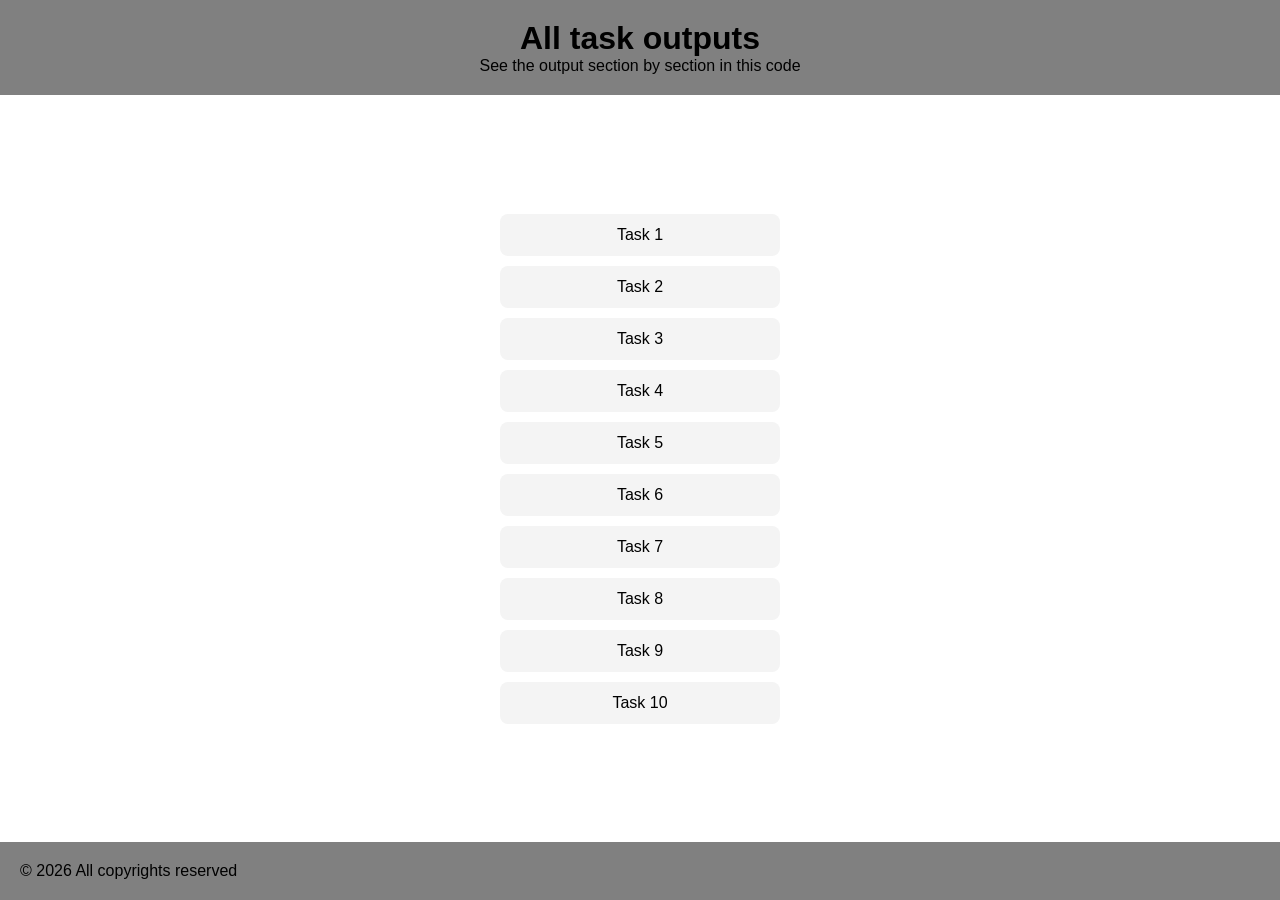
<file: index.html>
<!DOCTYPE html>
<html lang="en">
<head>
    <meta charset="UTF-8">
    <meta name="viewport" content="width=device-width, initial-scale=1.0">
    <link rel="stylesheet" href="styles.css">
    <title>Outputs</title>
</head>
<body>
    <header>
        <h1>All task outputs</h1>
        <p>See the output section by section in this code</p>
    </header>

    <main>
        <ul>
            <li><a href="./Task-1/index.html" target="_blank">Task 1</a></li>
            <li><a href="./Task-2/index.html" target="_blank">Task 2</a></li>
            <li><a href="./Task-3/index.html" target="_blank">Task 3</a></li>
            <li><a href="./Task-4/index.html" target="_blank">Task 4</a></li>
            <li><a href="./Task-5/index.html" target="_blank">Task 5</a></li>
            <li><a href="./Task-6/index.html" target="_blank">Task 6</a></li>
            <li><a href="./Task-7/index.html" target="_blank">Task 7</a></li>
            <li><a href="./Task-8/index.html" target="_blank">Task 8</a></li>
            <li><a href="./Task-9/index.html" target="_blank">Task 9</a></li>
            <li><a href="./Task-10/index.html" target="_blank">Task 10</a></li>
        </ul>
    </main>
    <footer>
        &copy; 2026 All copyrights reserved
    </footer>
    
</body>
</html>
</file>
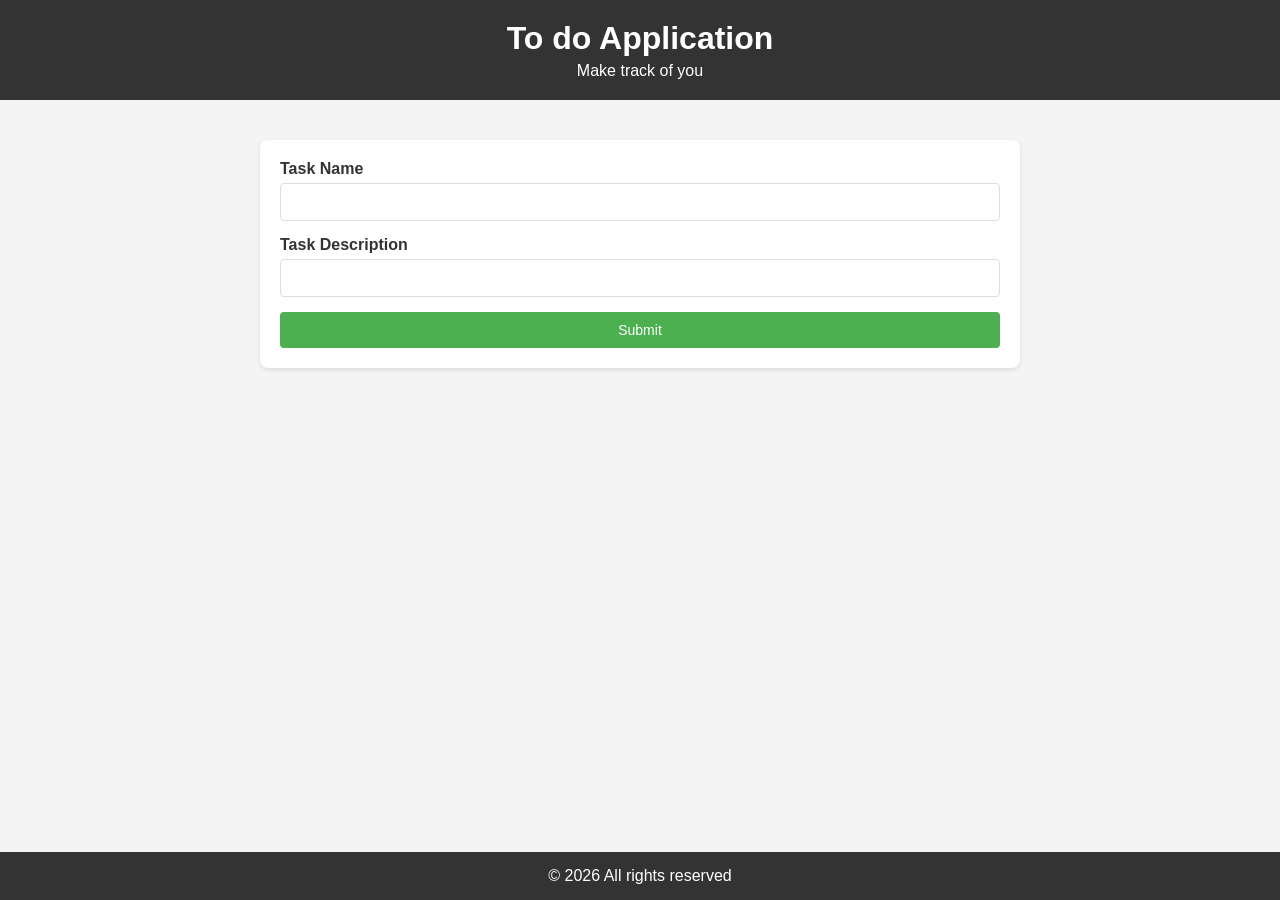
<file: Task-1/index.html>
<!DOCTYPE html>
<html lang="en">

<head>
    <meta charset="UTF-8">
    <meta name="viewport" content="width=device-width, initial-scale=1.0">
    <title>To-Do List Application</title>
    <link rel="stylesheet" href="styles.css">
</head>

<body>
    <header>
        <h1>To do Application</h1>
        <p>Make track of you</p>
    </header>
    <main>
        <form>
            <label for="">Task Name</label>
            <input type="text" id="name"><br>
            <label for="">Task Description</label>
            <input type="text" id="description">
            <button onclick="hello(event)">Submit</button>
        </form>

        <div id="values">
        </div>
    </main>
    <footer>
        &copy; 2026 All rights reserved
    </footer>

    <script src="script.js"></script>
</body>

</html>
</file>
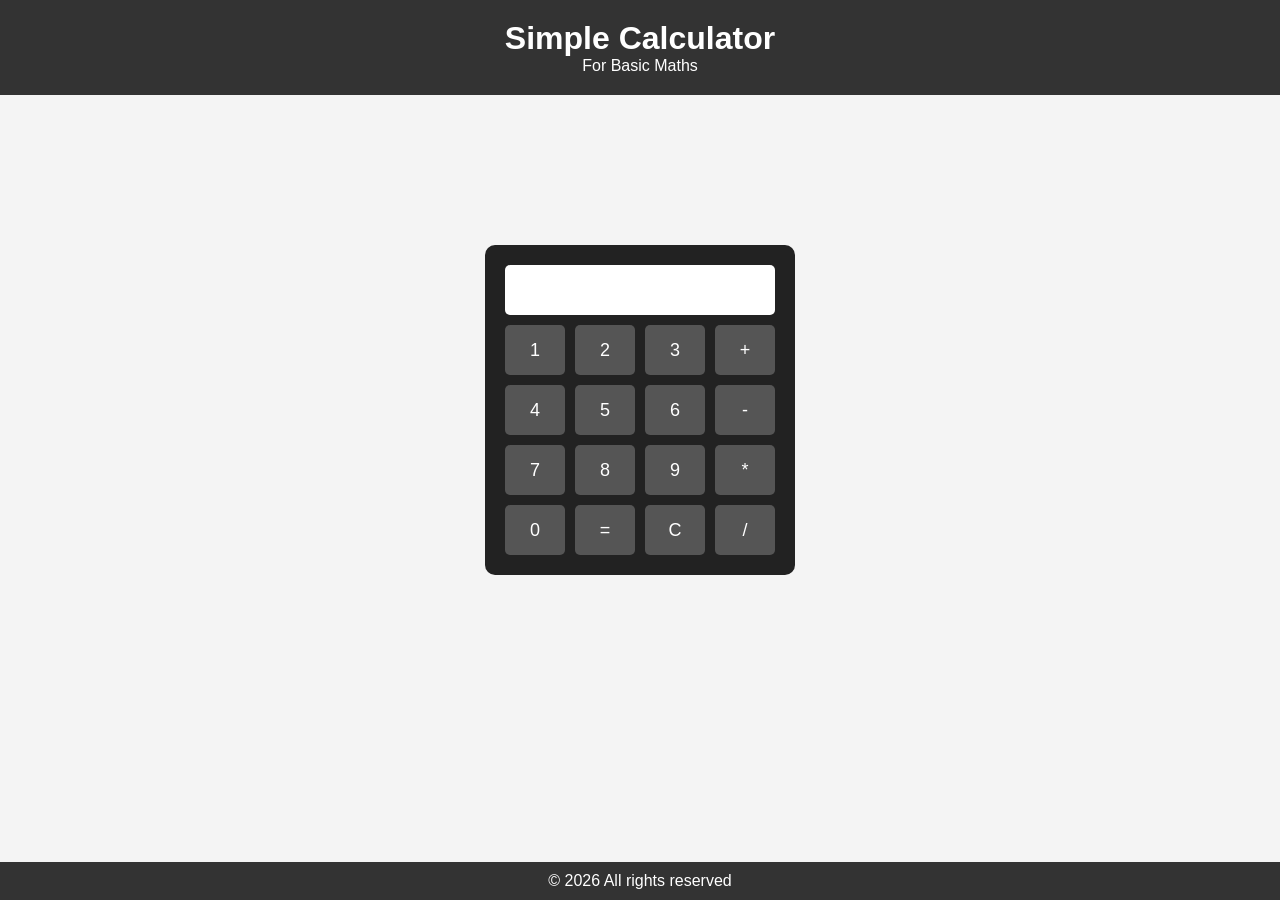
<file: Task-2/index.html>
<!DOCTYPE html>
<html lang="en">

<head>
    <meta charset="UTF-8">
    <meta name="viewport" content="width=device-width, initial-scale=1.0">
    <link rel="stylesheet" href="styles.css">
    <title>Calculator</title>

</head>

<body>
    <header>
        <h1>Simple Calculator</h1>
        <p>For Basic Maths</p>
    </header>

    <main>
        <!--Display-->
        <div class="container">
            <input type="text" id="display" readonly>

            <!-- Buttons -->
            <button onclick="press(1)">1</button>
            <button onclick="press(2)">2</button>
            <button onclick="press(3)">3</button>
            <button onclick="press('+')">+</button>

            <button onclick="press(4)">4</button>
            <button onclick="press(5)">5</button>
            <button onclick="press(6)">6</button>
            <button onclick="press('-')">-</button>

            <button onclick="press(7)">7</button>
            <button onclick="press(8)">8</button>
            <button onclick="press(9)">9</button>
            <button onclick="press('*')">*</button>

            <button onclick="press('0')">0</button>
            <button onclick="calculate()">=</button>
            <button onclick="clearDisplay()">C</button>
            <button onclick="press('/')">/</button>
        </div>


    </main>

    <footer>
        &copy; 2026 All rights reserved
    </footer>
    <script src="./script.js"></script>
</body>

</html>
</file>
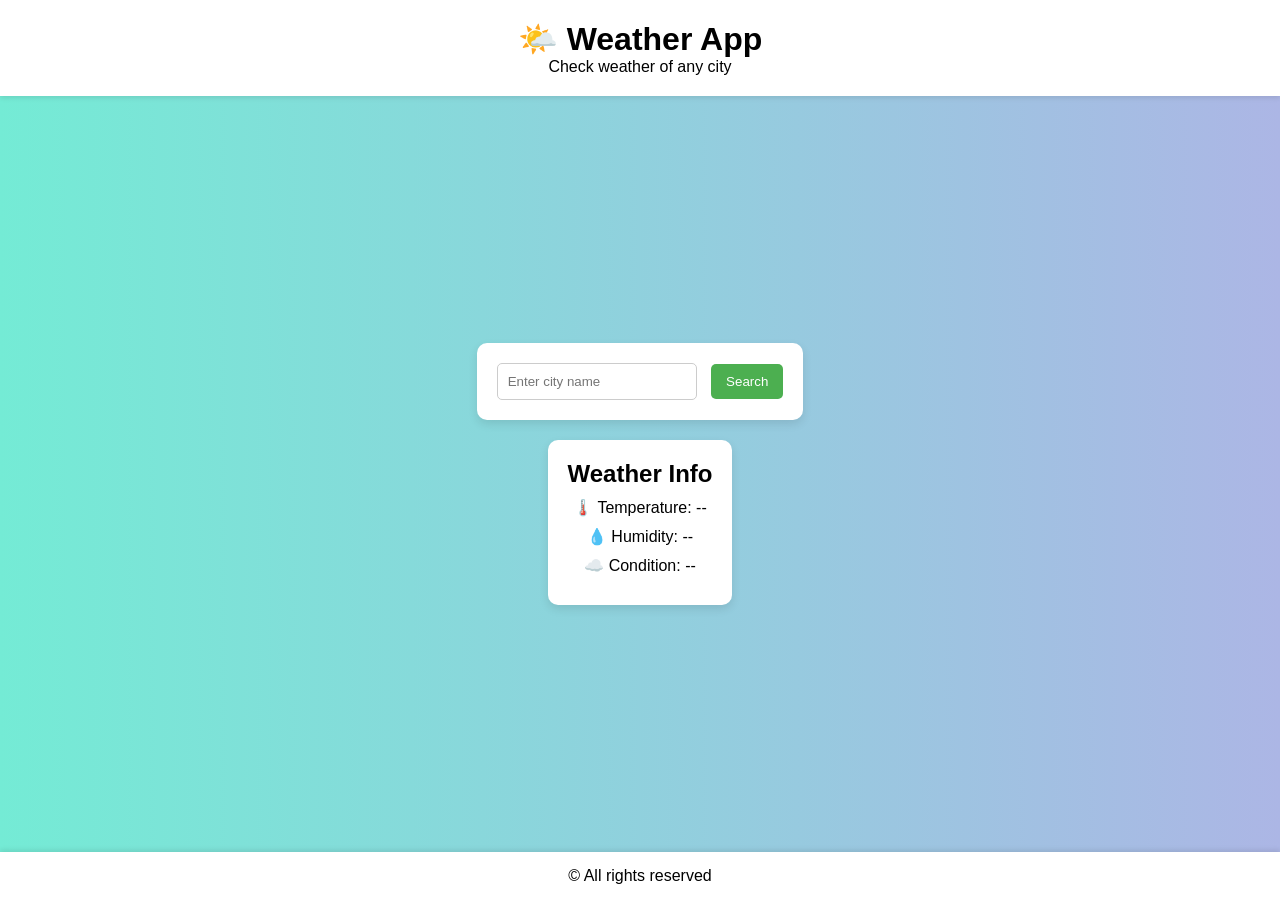
<file: Task-4/index.html>
<!DOCTYPE html>
<html lang="en">
<head>
    <meta charset="UTF-8">
    <meta name="viewport" content="width=device-width, initial-scale=1.0">
    <link rel="stylesheet" href="styles.css">
    <title>Weather App</title>
</head>

<body>

    <header>
        <h1>🌤️ Weather App</h1>
        <p>Check weather of any city</p>
    </header>

    <main>

        <!-- Input Section -->
        <section>
            <input type="text" id="cityInput" placeholder="Enter city name">
            <button id="searchBtn">Search</button>
        </section>

        <!-- Weather Result Section -->
        <section id="weatherResult">
            <h2>Weather Info</h2>
            <p>🌡️ Temperature: <span id="temp">--</span></p>
            <p>💧 Humidity: <span id="humidity">--</span></p>
            <p>☁️ Condition: <span id="condition">--</span></p>
        </section>

    </main>

    <footer>
        <p>&copy; All rights reserved</p>
    </footer>
    <script src="script.js"></script>

</body>
</html>
</file>
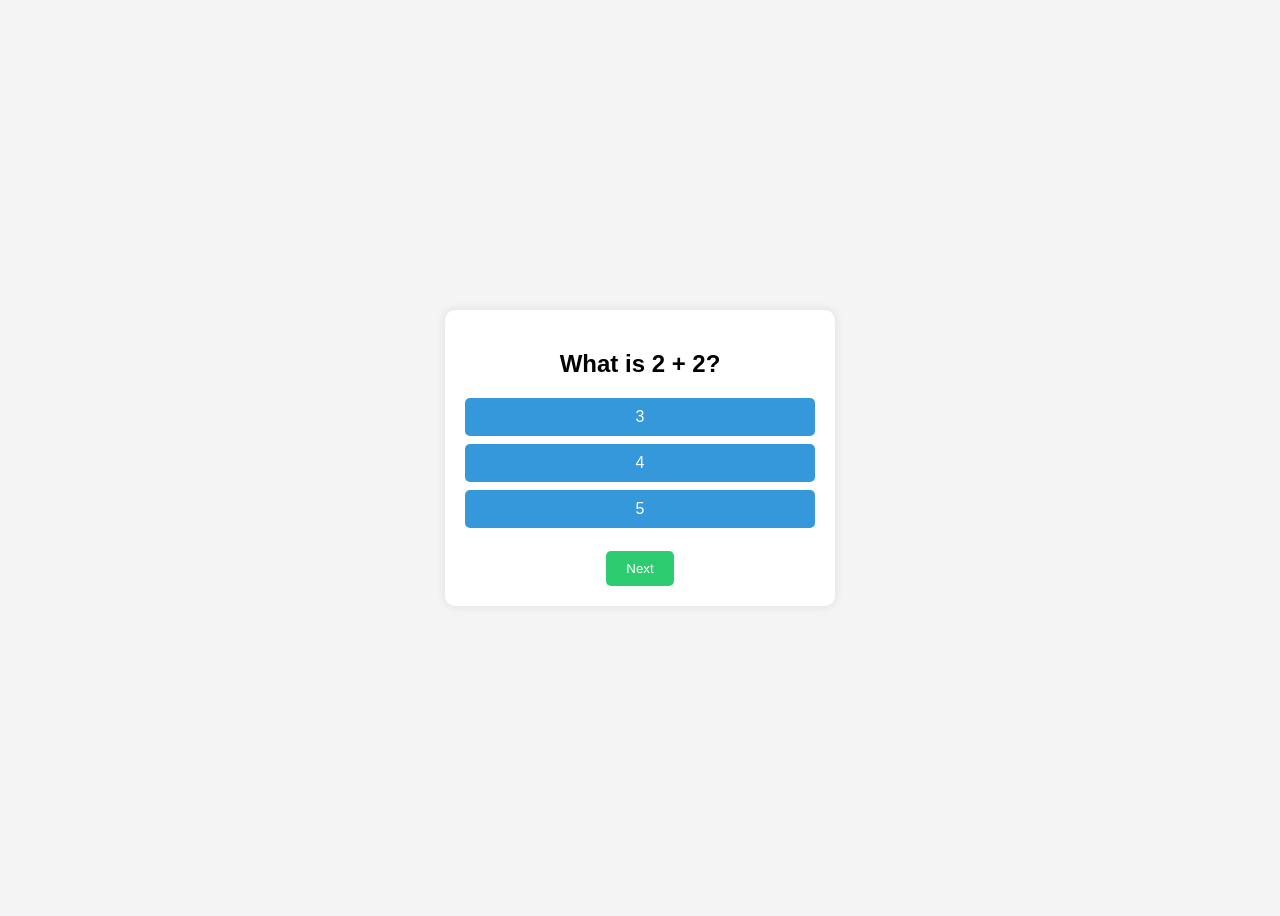
<file: Task-5/index.html>
<!DOCTYPE html>
<html lang="en">
<head>
    <meta charset="UTF-8">
    <link rel="stylesheet" href="styles.css">
    <title>Quiz App</title>
</head>
<body>
    <!-- Quiz Container -->
    <div id="quiz-container">

        <!-- Question -->
        <h2 id="question">Question will appear here</h2>

        <!-- Options -->
        <div id="options">
            <!-- Buttons will come from JS -->
        </div>

        <!-- Next Button -->
        <button id="next-btn">Next</button>

    </div>

    <!--  Result -->
    <div id="result" style="display: none;">
        <h2>Your Score: <span id="score"></span></h2>
    </div>

    <script src="script.js"></script>
</body>
</html>
</file>
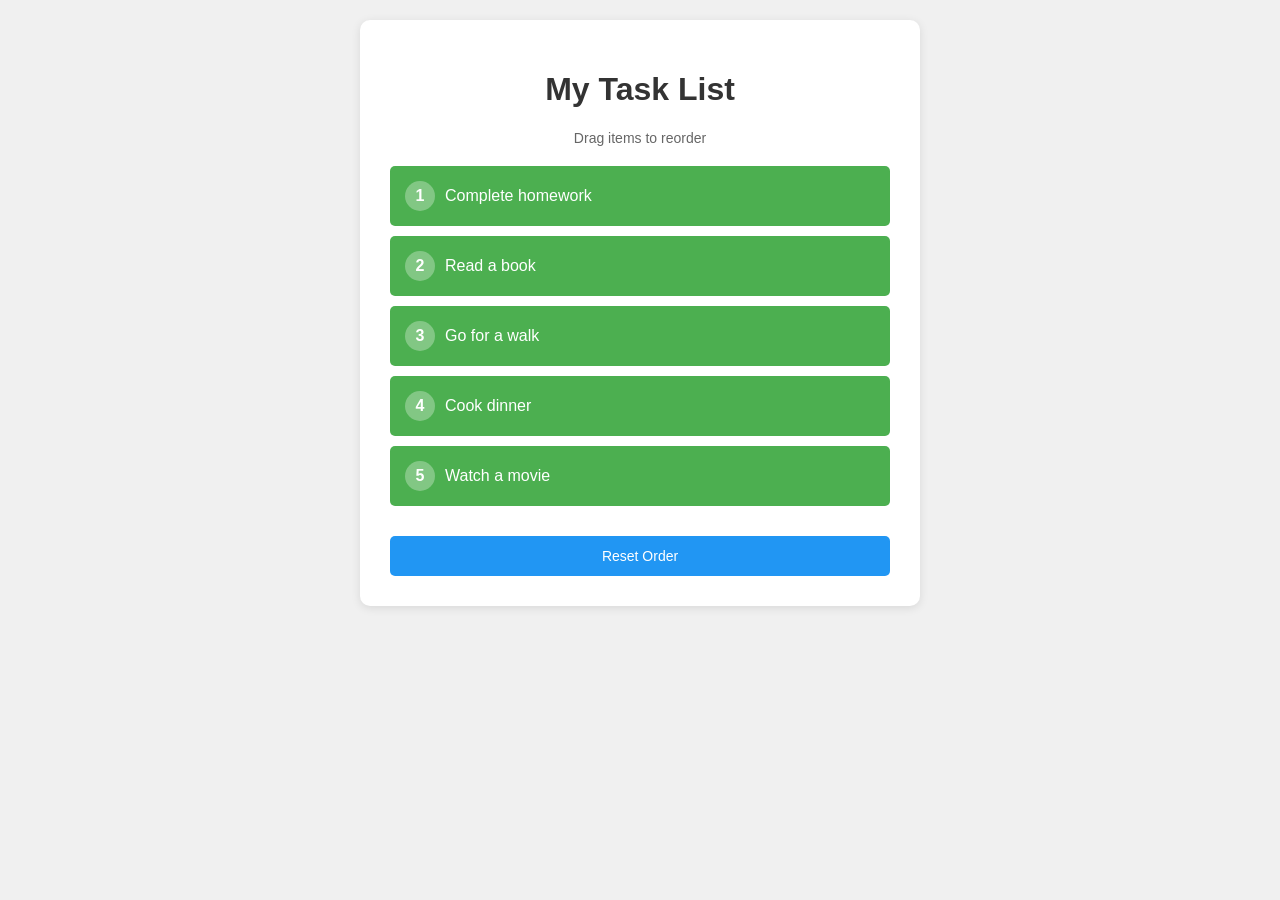
<file: Task-6/index.html>
<!DOCTYPE html>
<html lang="en">
<head>
  <meta charset="UTF-8">
  <meta name="viewport" content="width=device-width, initial-scale=1.0">
  <title>Drag and Drop List</title>
  <link rel="stylesheet" href="styles.css">
</head>
<body>
  <div class="container">
    <h1>My Task List</h1>
    <p class="subtitle">Drag items to reorder</p>
    
    <ul class="list" id="list">
      <li class="list-item" draggable="true">
        <span class="number">1</span>
        <span class="text">Complete homework</span>
      </li>
      <li class="list-item" draggable="true">
        <span class="number">2</span>
        <span class="text">Read a book</span>
      </li>
      <li class="list-item" draggable="true">
        <span class="number">3</span>
        <span class="text">Go for a walk</span>
      </li>
      <li class="list-item" draggable="true">
        <span class="number">4</span>
        <span class="text">Cook dinner</span>
      </li>
      <li class="list-item" draggable="true">
        <span class="number">5</span>
        <span class="text">Watch a movie</span>
      </li>
    </ul>

    <button id="resetBtn">Reset Order</button>
  </div>

  <script src="script.js"></script>
</body>
</html>
</file>
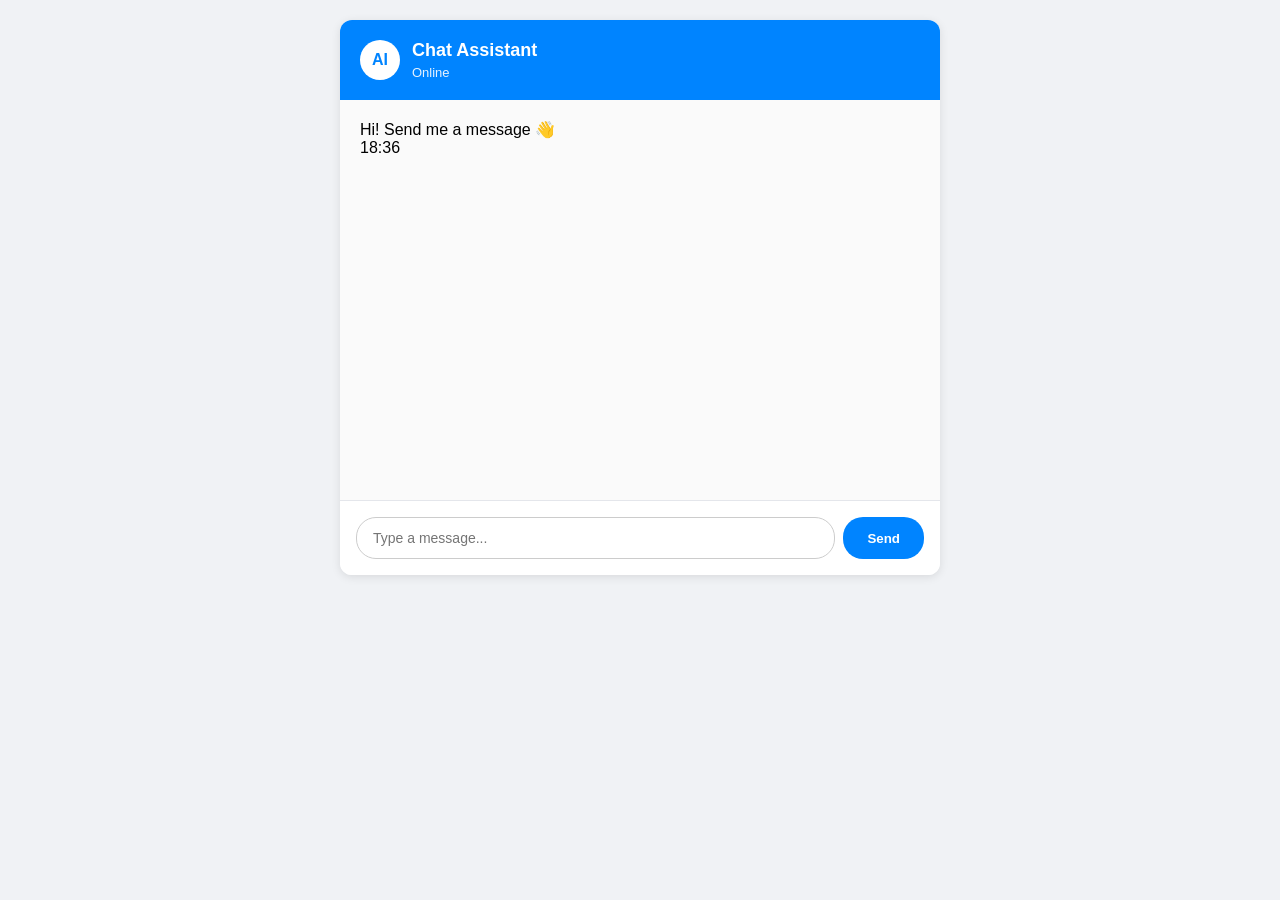
<file: Task-7/index.html>
<!DOCTYPE html>
<html lang="en">
<head>
    <meta charset="UTF-8">
    <meta name="viewport" content="width=device-width, initial-scale=1.0">
    <title>Real-time Chat Simulator</title>
    <link rel="stylesheet" href="styles.css">
</head>
<body>

<div class="chat-container">
    <div class="chat-header">
        <div class="avatar">AI</div>
        <div class="header-info">
            <h3>Chat Assistant</h3>
            <div class="status" id="status">Online</div>
        </div>
    </div>

    <div class="messages" id="messages"></div>

    <div class="chat-input">
        <input type="text" id="messageInput" placeholder="Type a message...">
        <button id="sendBtn">Send</button>
    </div>
</div>

<script src="script.js"></script>
</body>
</html>
</file>
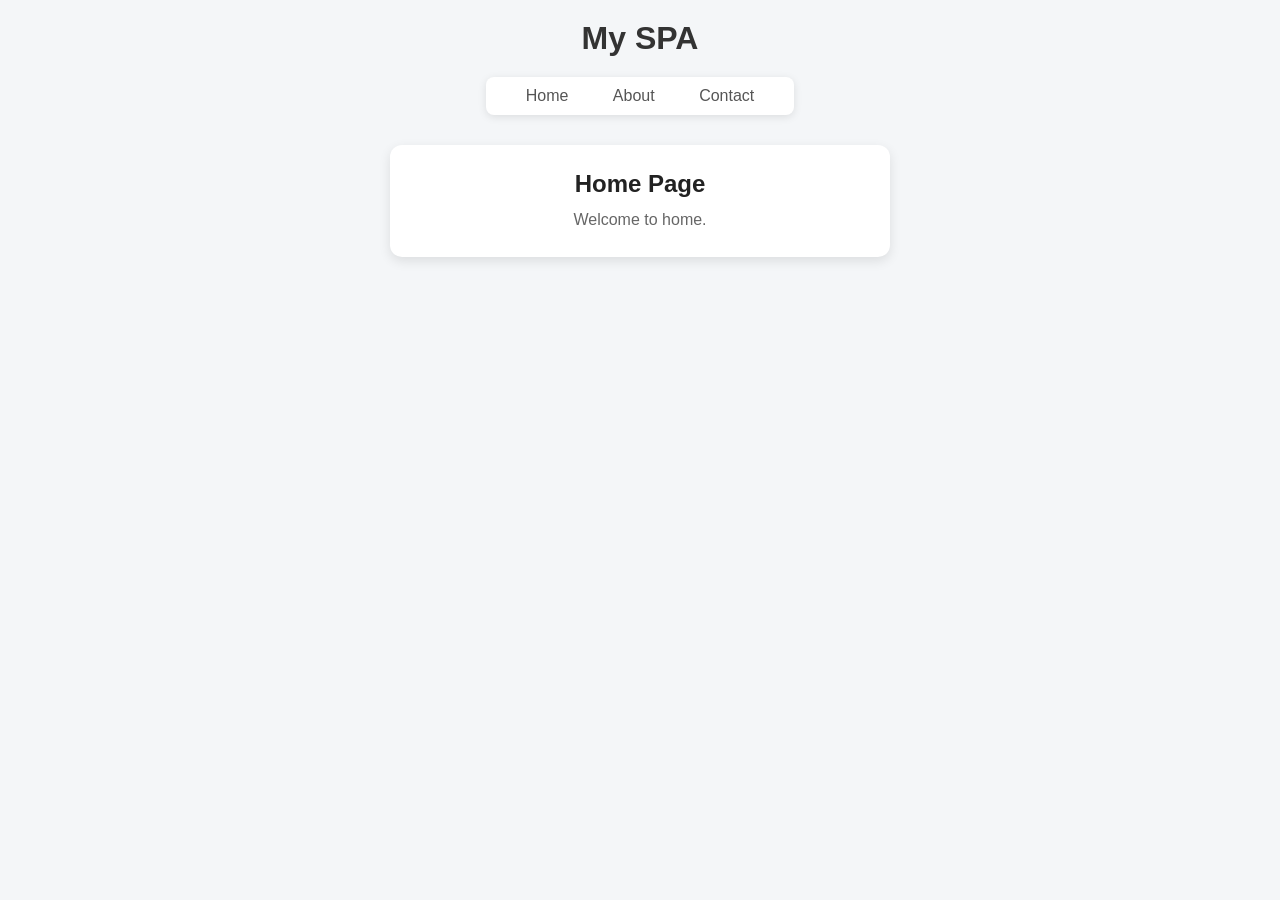
<file: Task-8/index.html>
<!DOCTYPE html>
<html lang="en">
<head>
    <meta charset="UTF-8">
    <meta name="viewport" content="width=device-width, initial-scale=1.0">
    <link rel="stylesheet" href="styles.css">
    <title>Single Page Application</title>

</head>
<body>
    <h1>My SPA</h1>

    <nav>
        <a href="#home">Home</a>
        <a href="#about">About</a>
        <a href="#contact">Contact</a>
    </nav>

    <div id="app"></div>

    <script src="script.js"></script>
    
</body>
</html>
</file>
<file: styles.css>
*{
    font-family: Arial, Helvetica, sans-serif;
    margin: 0;
    padding: 0;
}
header{
    padding: 20px;
    background-color: grey;
    color: black;
    text-align: center;
}
html,body{
    height: 100%;
    display: flex;
    flex-direction: column;
}
main ul {
    list-style: none;
    text-decoration: none;
    width:300px;
}
main ul li {
    margin: 10px;
}
main ul li a {
    display: block;
    text-decoration: none;
    background-color: #f4f4f4;
    padding: 12px;
    border-radius: 8px;
    color: black;
    text-align: center;
}
main{
    flex:1;
    display: flex;
    justify-content: center;
    align-items: center;
}
footer{
    background-color: grey;
    padding: 20px;

}
</file>
<file: Task-1/styles.css>
* {
    margin: 0;
    padding: 0;
    box-sizing: border-box;
}

body {
    font-family: Arial, sans-serif;
    background-color: #f4f4f4;
    min-height: 100vh;
    display: flex;
    flex-direction: column;
}

header {
    background-color: #333;
    color: white;
    padding: 20px;
    text-align: center;
}

header h1 {
    margin-bottom: 5px;
}

main {
    flex: 1;
    max-width: 800px;
    width: 100%;
    margin: 20px auto;
    padding: 20px;
}

form {
    background: white;
    padding: 20px;
    border-radius: 8px;
    box-shadow: 0 2px 4px rgba(0,0,0,0.1);
    margin-bottom: 30px;
}

label {
    display: block;
    margin-bottom: 5px;
    font-weight: bold;
    color: #333;
}

input[type="text"] {
    width: 100%;
    padding: 10px;
    margin-bottom: 15px;
    border: 1px solid #ddd;
    border-radius: 4px;
    font-size: 14px;
}

button {
    padding: 10px 20px;
    border: none;
    border-radius: 4px;
    cursor: pointer;
    font-size: 14px;
}

form button {
    background-color: #4CAF50;
    color: white;
    width: 100%;
}

form button:hover {
    background-color: #45a049;
}

#values {
    display: flex;
    flex-direction: column;
    gap: 15px;
}

.task-item {
    background: white;
    padding: 15px;
    border-radius: 8px;
    box-shadow: 0 2px 4px rgba(0,0,0,0.1);
    display: flex;
    justify-content: space-between;
    align-items: center;
}

.task-content {
    flex: 1;
}

.task-content h3 {
    color: #333;
    margin-bottom: 5px;
}

.task-content p {
    color: #666;
    font-size: 14px;
}

.task-actions {
    display: flex;
    gap: 10px;
}

.btn-update {
    background-color: #2196F3;
    color: white;
}

.btn-update:hover {
    background-color: #0b7dda;
}

.btn-delete {
    background-color: #f44336;
    color: white;
}

.btn-delete:hover {
    background-color: #da190b;
}

footer {
    background-color: #333;
    color: white;
    text-align: center;
    padding: 15px;
    margin-top: auto;
}
</file>
<file: Task-2/styles.css>
/* Reset default spacing */
* {
    margin: 0;
    padding: 0;
    box-sizing: border-box;
}

/* Body styling */
body {
    font-family: Arial, sans-serif;
    background-color: #f4f4f4;
}

/* Header */
header {
    text-align: center;
    padding: 20px;
    background-color: #333;
    color: white;
}

/* Footer */
footer {
    text-align: center;
    padding: 10px;
    background-color: #333;
    color: white;
    position: fixed;
    bottom: 0;
    width: 100%;
}

/* Center main content */
main {
    display: flex;
    justify-content: center;
    align-items: center;
    height: 70vh;
}

/* Calculator container */
.container {
    background-color: #222;
    padding: 20px;
    border-radius: 10px;

    display: grid;
    grid-template-columns: repeat(4, 60px);
    gap: 10px;
}

/* Display */
#display {
    grid-column: span 4;
    height: 50px;
    font-size: 20px;
    text-align: right;
    padding: 10px;
    border: none;
    border-radius: 5px;
}

/* Buttons */
button {
    height: 50px;
    font-size: 18px;
    border: none;
    border-radius: 5px;
    cursor: pointer;
    background-color: #555;
    color: white;
}

/* Button hover */
button:hover {
    background-color: #777;
}
</file>
<file: Task-4/styles.css>
/* Reset some default styles */
* {
    margin: 0;
    padding: 0;
    box-sizing: border-box;
    font-family: Arial, sans-serif;
}

/* Body styling */
body {
    background: linear-gradient(to right, #74ebd5, #ACB6E5);
    min-height: 100vh;
    display: flex;
    flex-direction: column;
}

/* Header */
header {
    text-align: center;
    padding: 20px;
    background-color: #ffffff;
    box-shadow: 0 2px 5px rgba(0,0,0,0.1);
}

/* Main container */
main {
    flex: 1;
    display: flex;
    flex-direction: column;
    justify-content: center;
    align-items: center;
    gap: 20px;
}

/* Input section */
section {
    background: white;
    padding: 20px;
    border-radius: 10px;
    box-shadow: 0 4px 10px rgba(0,0,0,0.1);
    text-align: center;
}

/* Input box */
input {
    padding: 10px;
    width: 200px;
    border: 1px solid #ccc;
    border-radius: 5px;
    outline: none;
}

/* Button */
button {
    padding: 10px 15px;
    margin-left: 10px;
    border: none;
    background-color: #4CAF50;
    color: white;
    border-radius: 5px;
    cursor: pointer;
}

/* Button hover */
button:hover {
    background-color: #45a049;
}

/* Weather result text */
#weatherResult p {
    margin: 10px 0;
    font-size: 16px;
}

/* Footer */
footer {
    text-align: center;
    padding: 15px;
    background-color: #ffffff;
    box-shadow: 0 -2px 5px rgba(0,0,0,0.1);
}
</file>
<file: Task-5/styles.css>
/* Center everything */
body {
    font-family: Arial, sans-serif;
    background: #f4f4f4;
    display: flex;
    justify-content: center;
    align-items: center;
    height: 100vh;
}

/* Main box */
#quiz-container {
    background: white;
    padding: 20px;
    width: 350px;
    border-radius: 10px;
    text-align: center;
    box-shadow: 0 0 10px rgba(0,0,0,0.1);
}

/* Question */
#question {
    margin-bottom: 20px;
}

/* Options buttons */
#options button {
    display: block;
    width: 100%;
    margin: 8px 0;
    padding: 10px;
    border: none;
    border-radius: 5px;
    background: #3498db;
    color: white;
    cursor: pointer;
    font-size: 16px;
}

/* Hover effect */
#options button:hover {
    background: #2980b9;
}

/* Next button */
#next-btn {
    margin-top: 15px;
    padding: 10px 20px;
    border: none;
    border-radius: 5px;
    background: #2ecc71;
    color: white;
    cursor: pointer;
}

/* Result box */
#result {
    text-align: center;
}
/* Selected option */
.selected {
    background: #f1c40f !important;
}

/* Correct answer */
.correct {
    background: #2ecc71 !important;
}

/* Wrong answer */
.wrong {
    background: #e74c3c !important;
}

/* Disable hover after click */
button:disabled {
    cursor: not-allowed;
    opacity: 0.7;
}
</file>
<file: Task-6/styles.css>
/* Basic styling for the page */
body {
  font-family: Arial, sans-serif;
  background-color: #f0f0f0;
  padding: 20px;
  margin: 0;
}

.container {
  max-width: 500px;
  margin: 0 auto;
  background-color: white;
  padding: 30px;
  border-radius: 10px;
  box-shadow: 0 2px 10px rgba(0, 0, 0, 0.1);
}

h1 {
  text-align: center;
  color: #333;
}

.subtitle {
  text-align: center;
  color: #666;
  margin-bottom: 20px;
  font-size: 14px;
}

/* List styling */
.list {
  list-style: none;
  padding: 0;
  margin: 0;
}

.list-item {
  background-color: #4CAF50;
  color: white;
  padding: 15px;
  margin-bottom: 10px;
  border-radius: 5px;
  cursor: move;
  display: flex;
  align-items: center;
  gap: 10px;
}

.list-item:hover {
  background-color: #45a049;
}

/* Number badge */
.number {
  background-color: rgba(255, 255, 255, 0.3);
  width: 30px;
  height: 30px;
  border-radius: 50%;
  display: flex;
  align-items: center;
  justify-content: center;
  font-weight: bold;
}

.text {
  flex: 1;
}

/* Drag styles */
.dragging {
  opacity: 0.5;
}

.drag-over {
  border: 2px dashed #FFC107;
  background-color: #FFC107;
}

/* Reset button */
#resetBtn {
  width: 100%;
  padding: 12px;
  margin-top: 20px;
  background-color: #2196F3;
  color: white;
  border: none;
  border-radius: 5px;
  cursor: pointer;
  font-size: 14px;
}

#resetBtn:hover {
  background-color: #0b7dda;
}
</file>
<file: Task-7/styles.css>
* {
    margin: 0;
    padding: 0;
    box-sizing: border-box;
}

body {
    font-family: Arial, sans-serif;
    background: #f0f2f5;
    padding: 20px;
}

.chat-container {
    max-width: 600px;
    margin: 0 auto;
    background: white;
    border-radius: 12px;
    box-shadow: 0 2px 10px rgba(0,0,0,0.1);
    overflow: hidden;
}

.chat-header {
    background: #0084ff;
    color: white;
    padding: 20px;
    display: flex;
    align-items: center;
    gap: 12px;
}

.avatar {
    width: 40px;
    height: 40px;
    background: white;
    color: #0084ff;
    border-radius: 50%;
    display: flex;
    align-items: center;
    justify-content: center;
    font-weight: bold;
}

.header-info h3 {
    font-size: 18px;
    margin-bottom: 4px;
}

.status {
    font-size: 13px;
    opacity: 0.9;
}

.messages {
    height: 400px;
    overflow-y: auto;
    padding: 20px;
    background: #fafafa;
}

.message {
    display: flex;
    flex-direction: column;
    margin-bottom: 16px;
    animation: slideIn 0.3s ease;
}

.message.user {
    align-items: flex-end;
}

.message.bot {
    align-items: flex-start;
}

.message-bubble {
    max-width: 70%;
    padding: 12px 16px;
    border-radius: 18px;
    word-wrap: break-word;
}

.user .message-bubble {
    background: #0084ff;
    color: white;
}

.bot .message-bubble {
    background: #e4e6eb;
    color: #000;
}

.message-time {
    font-size: 11px;
    color: #65676b;
    margin-top: 4px;
}

.typing-indicator {
    display: flex;
    gap: 4px;
    padding: 12px 16px;
    background: #e4e6eb;
    border-radius: 18px;
    width: fit-content;
}

.typing-dot {
    width: 8px;
    height: 8px;
    background: #65676b;
    border-radius: 50%;
    animation: bounce 1.4s infinite;
}

.typing-dot:nth-child(2) {
    animation-delay: 0.2s;
}

.typing-dot:nth-child(3) {
    animation-delay: 0.4s;
}

.chat-input {
    padding: 16px;
    display: flex;
    gap: 8px;
    background: white;
    border-top: 1px solid #e4e6eb;
}

input {
    flex: 1;
    padding: 12px 16px;
    border: 1px solid #ccc;
    border-radius: 20px;
    font-size: 14px;
    outline: none;
}

input:focus {
    border-color: #0084ff;
}

button {
    padding: 12px 24px;
    background: #0084ff;
    color: white;
    border: none;
    border-radius: 20px;
    cursor: pointer;
    font-weight: bold;
}

button:hover {
    background: #006ed6;
}

@keyframes slideIn {
    from {
        opacity: 0;
        transform: translateY(10px);
    }
    to {
        opacity: 1;
        transform: translateY(0);
    }
}

@keyframes bounce {
    0%, 60%, 100% {
        transform: translateY(0);
    }
    30% {
        transform: translateY(-10px);
    }
}
</file>
<file: Task-8/styles.css>
* {
        margin: 0;
        padding: 0;
        box-sizing: border-box;
        font-family: Arial, sans-serif;
    }

    body {
        background: #f4f6f8;
        display: flex;
        flex-direction: column;
        align-items: center;
        min-height: 100vh;
    }

    h1 {
        margin: 20px 0;
        color: #333;
    }

    /* Navbar */
    nav {
        background: #ffffff;
        padding: 10px 20px;
        border-radius: 8px;
        box-shadow: 0 2px 8px rgba(0,0,0,0.1);
    }

    nav a {
        margin: 0 10px;
        text-decoration: none;
        color: #555;
        font-weight: 500;
        padding: 6px 10px;
        border-radius: 6px;
        transition: 0.3s;
    }

    nav a:hover {
        background: #007bff;
        color: white;
    }

    /* Active link */
    nav a.active {
        background: #007bff;
        color: white;
    }

    /* Content box */
    #app {
        margin-top: 30px;
        width: 90%;
        max-width: 500px;
        background: white;
        padding: 25px;
        border-radius: 12px;
        box-shadow: 0 4px 12px rgba(0,0,0,0.1);
        text-align: center;
    }

    #app h2 {
        margin-bottom: 10px;
        color: #222;
    }

    #app p {
        color: #666;
        line-height: 1.5;
    }
</file>
